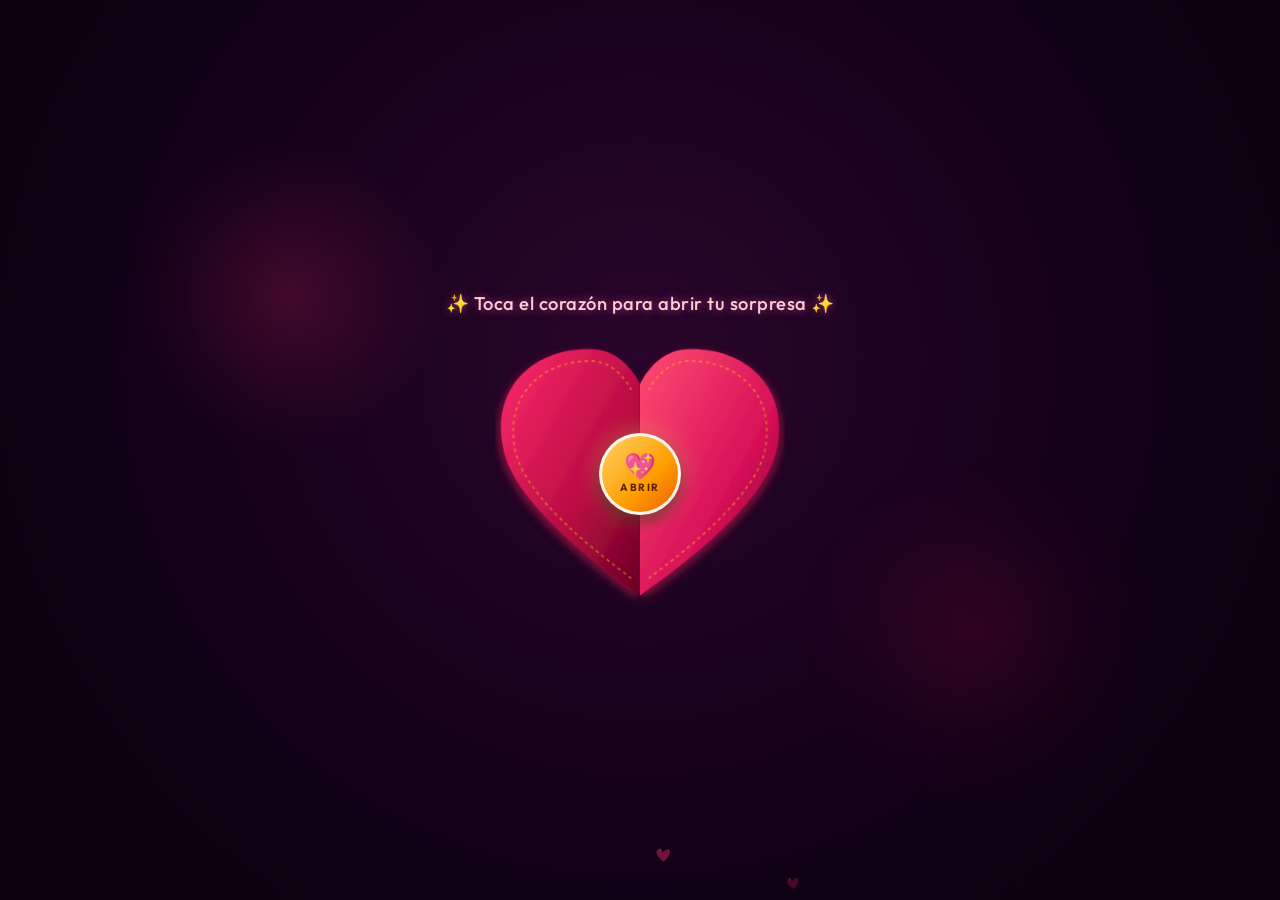
<file: index.html>
<!DOCTYPE html>
<html lang="es">
<head>
  <meta charset="UTF-8" />
  <meta name="viewport" content="width=device-width, initial-scale=1.0, maximum-scale=1.0, user-scalable=no" />
  <title>Para Mi Amor Bonito 💖</title>
  
  <meta name="description" content="Mi amor bonito * Te quiero. Una sorpresa interactiva especial para ti." />
  
  <!-- Vista previa enriquecida para WhatsApp, Telegram y redes -->
  <meta property="og:title" content="💖 Mi amor bonito" />
  <meta property="og:description" content="* Te quiero. Toca para abrir tu sorpresa especial..." />
  <meta property="og:image" content="foto.png" />
  <meta property="og:type" content="website" />
  <meta name="theme-color" content="#ff2a6d" />

  <!-- Tipografías románticas de Google Fonts -->
  <link rel="preconnect" href="https://fonts.googleapis.com" />
  <link rel="preconnect" href="https://fonts.gstatic.com" crossorigin />
  <link href="https://fonts.googleapis.com/css2?family=Caveat:wght@600;700&family=Great+Vibes&family=Montserrat:wght@300;400;600&family=Outfit:wght@300;500;700&display=swap" rel="stylesheet" />
  
  <!-- Hoja de estilos -->
  <link rel="stylesheet" href="style.css?v=2.0" />
</head>
<body>
  <!-- Canvas para la lluvia y explosiones de corazones y destellos -->
  <canvas id="particles-canvas"></canvas>

  <!-- Efectos de luz de fondo ambiental -->
  <div class="ambient-glow glow-1"></div>
  <div class="ambient-glow glow-2"></div>

  <!-- Contenedor principal de la experiencia -->
  <main class="experience-container">
    
    <!-- PANTALLA INICIAL: Corazón que late y se abre -->
    <div class="heart-box-wrapper" id="heartBoxWrapper">
      <div class="prompt-text" id="promptText">
        <span class="sparkle">✨</span> Toca el corazón para abrir tu sorpresa <span class="sparkle">✨</span>
      </div>

      <!-- El corazón 3D que se divide en dos mitades -->
      <div class="heart-split-card" id="heartSplitCard" role="button" aria-label="Abrir corazón sorpresa" tabindex="0">
        
        <!-- Mitad izquierda de la cubierta exterior -->
        <div class="heart-half left-half">
          <svg viewBox="0 0 250 460" class="half-svg">
            <defs>
              <linearGradient id="grad-left" x1="0%" y1="0%" x2="100%" y2="100%">
                <stop offset="0%" stop-color="#ff2a6d" />
                <stop offset="60%" stop-color="#b80c41" />
                <stop offset="100%" stop-color="#670024" />
              </linearGradient>
              <filter id="shadow-left" x="-20%" y="-20%" width="140%" height="140%">
                <feDropShadow dx="-4" dy="6" stdDeviation="8" flood-color="#ff1a60" flood-opacity="0.5" />
              </filter>
            </defs>
            <!-- Trazado de la mitad izquierda del corazón -->
            <path d="M250,440 C240,430 40,300 15,190 C-10,80 70,10 170,15 C215,17 240,55 250,75 L250,440 Z" 
                  fill="url(#grad-left)" 
                  filter="url(#shadow-left)" />
            <!-- Adornos dorados sutiles en la cubierta -->
            <path d="M235,410 C225,400 55,285 35,190 C15,95 80,35 165,35 C200,35 225,65 235,85" 
                  fill="none" 
                  stroke="rgba(255, 215, 0, 0.4)" 
                  stroke-width="3" 
                  stroke-dasharray="6,6" />
          </svg>
        </div>

        <!-- Mitad derecha de la cubierta exterior -->
        <div class="heart-half right-half">
          <svg viewBox="250 0 250 460" class="half-svg">
            <defs>
              <linearGradient id="grad-right" x1="0%" y1="0%" x2="100%" y2="100%">
                <stop offset="0%" stop-color="#ff4b72" />
                <stop offset="60%" stop-color="#d81159" />
                <stop offset="100%" stop-color="#7a002b" />
              </linearGradient>
              <filter id="shadow-right" x="-20%" y="-20%" width="140%" height="140%">
                <feDropShadow dx="4" dy="6" stdDeviation="8" flood-color="#ff1a60" flood-opacity="0.5" />
              </filter>
            </defs>
            <!-- Trazado de la mitad derecha del corazón -->
            <path d="M250,440 C260,430 460,300 485,190 C510,80 430,10 330,15 C285,17 260,55 250,75 L250,440 Z" 
                  fill="url(#grad-right)" 
                  filter="url(#shadow-right)" />
            <!-- Adornos dorados sutiles en la cubierta -->
            <path d="M265,410 C275,400 445,285 465,190 C485,95 420,35 335,35 C300,35 275,65 265,85" 
                  fill="none" 
                  stroke="rgba(255, 215, 0, 0.4)" 
                  stroke-width="3" 
                  stroke-dasharray="6,6" />
          </svg>
        </div>

        <!-- Sello central dorado con corazón palpitante -->
        <div class="lock-seal" id="lockSeal">
          <div class="seal-inner">
            <span class="seal-icon">💖</span>
            <span class="seal-text">ABRIR</span>
          </div>
        </div>

      </div>
    </div>

    <!-- CONTENIDO INTERIOR REVELADO (La foto y los textos de amor) -->
    <div class="revealed-content" id="revealedContent" aria-hidden="true">
      
      <!-- Contenedor del marco de corazón con la foto -->
      <div class="heart-frame-container" id="heartFrame">
        <svg viewBox="0 0 500 460" class="heart-photo-svg" preserveAspectRatio="xMidYMid meet" xmlns="http://www.w3.org/2000/svg" xmlns:xlink="http://www.w3.org/1999/xlink">
          <defs>
            <!-- Recorte en forma de corazón exacto -->
            <clipPath id="inner-heart-clip">
              <path d="M250,440 C240,430 40,300 15,190 C-10,80 70,10 170,15 C215,17 240,55 250,75 C260,55 285,17 330,15 C430,10 510,80 485,190 C460,300 260,430 250,440 Z" />
            </clipPath>

            <!-- Gradiente para el borde del corazón -->
            <linearGradient id="heart-border-gradient" x1="0%" y1="0%" x2="100%" y2="100%">
              <stop offset="0%" stop-color="#ff758c" />
              <stop offset="50%" stop-color="#ff2a6d" />
              <stop offset="100%" stop-color="#ffbe0b" />
            </linearGradient>
          </defs>

          <!-- Fondo suave interior del corazón -->
          <path d="M250,440 C240,430 40,300 15,190 C-10,80 70,10 170,15 C215,17 240,55 250,75 C260,55 285,17 330,15 C430,10 510,80 485,190 C460,300 260,430 250,440 Z" 
                fill="#2b0014" />

          <!-- Imagen con recorte de corazón, centrada con precisión en los rostros y el abrazo -->
          <g clip-path="url(#inner-heart-clip)">
            <image href="foto.png" xlink:href="foto.png" x="-15" y="-220" width="530" height="832" preserveAspectRatio="xMidYMid slice" />
          </g>

          <!-- Halo de luz neón ultra fluido (100% vectorial, 0ms de lag) -->
          <path d="M250,440 C240,430 40,300 15,190 C-10,80 70,10 170,15 C215,17 240,55 250,75 C260,55 285,17 330,15 C430,10 510,80 485,190 C460,300 260,430 250,440 Z" 
                fill="none" 
                stroke="rgba(255, 42, 109, 0.22)" 
                stroke-width="26" />

          <path d="M250,440 C240,430 40,300 15,190 C-10,80 70,10 170,15 C215,17 240,55 250,75 C260,55 285,17 330,15 C430,10 510,80 485,190 C460,300 260,430 250,440 Z" 
                fill="none" 
                stroke="rgba(255, 75, 114, 0.45)" 
                stroke-width="13" />

          <!-- Borde brillante principal con degradado cálido -->
          <path d="M250,440 C240,430 40,300 15,190 C-10,80 70,10 170,15 C215,17 240,55 250,75 C260,55 285,17 330,15 C430,10 510,80 485,190 C460,300 260,430 250,440 Z" 
                fill="none" 
                stroke="url(#heart-border-gradient)" 
                stroke-width="6" />

          <!-- Borde interior dorado delicado -->
          <path d="M250,425 C242,415 55,290 32,188 C10,88 82,24 172,28 C212,30 235,62 250,82 C265,62 288,30 328,28 C418,24 490,88 468,188 C445,290 258,415 250,425 Z" 
                fill="none" 
                stroke="rgba(255, 255, 255, 0.7)" 
                stroke-width="2" />
        </svg>

        <!-- Destellos flotantes decorativos en las esquinas del corazón -->
        <span class="floating-sparkle sp-1">✨</span>
        <span class="floating-sparkle sp-2">💖</span>
        <span class="floating-sparkle sp-3">✨</span>
      </div>

      <!-- TEXTOS SOLICITADOS CON ANIMACIÓN ROMÁNTICA -->
      <div class="love-messages" id="loveMessages">
        <h1 class="main-title">Mi amor bonito</h1>
        
        <div class="divider-hearts">
          <span class="line"></span>
          <span class="center-heart">💕</span>
          <span class="line"></span>
        </div>

        <p class="sub-title">* Te quiero.</p>
      </div>

      <!-- BOTONES DE ACCIÓN Y CONTROL -->
      <div class="action-buttons">
        <!-- Botón para repetir la animación -->
        <button type="button" class="btn-action" id="btnReplay" title="Volver a abrir el corazón">
          <span>🔄</span> Abrir otra vez
        </button>

        <!-- Botón para lluvia de corazones instantánea -->
        <button type="button" class="btn-action pulse" id="btnBurst" title="Lluvia de corazones">
          <span>💖</span> Más amor
        </button>

        <!-- Botón para alternar la música de piano romántico -->
        <button type="button" class="btn-action" id="btnMusic" title="Activar/desactivar música romántica">
          <span id="musicIcon">🎵</span> <span id="musicText">Música</span>
        </button>
      </div>

    </div>

  </main>

  <!-- Archivo JavaScript con la interactividad (con parámetro para invalidar caché del navegador) -->
  <script src="script.js?v=2.0"></script>
</body>
</html>
</file>
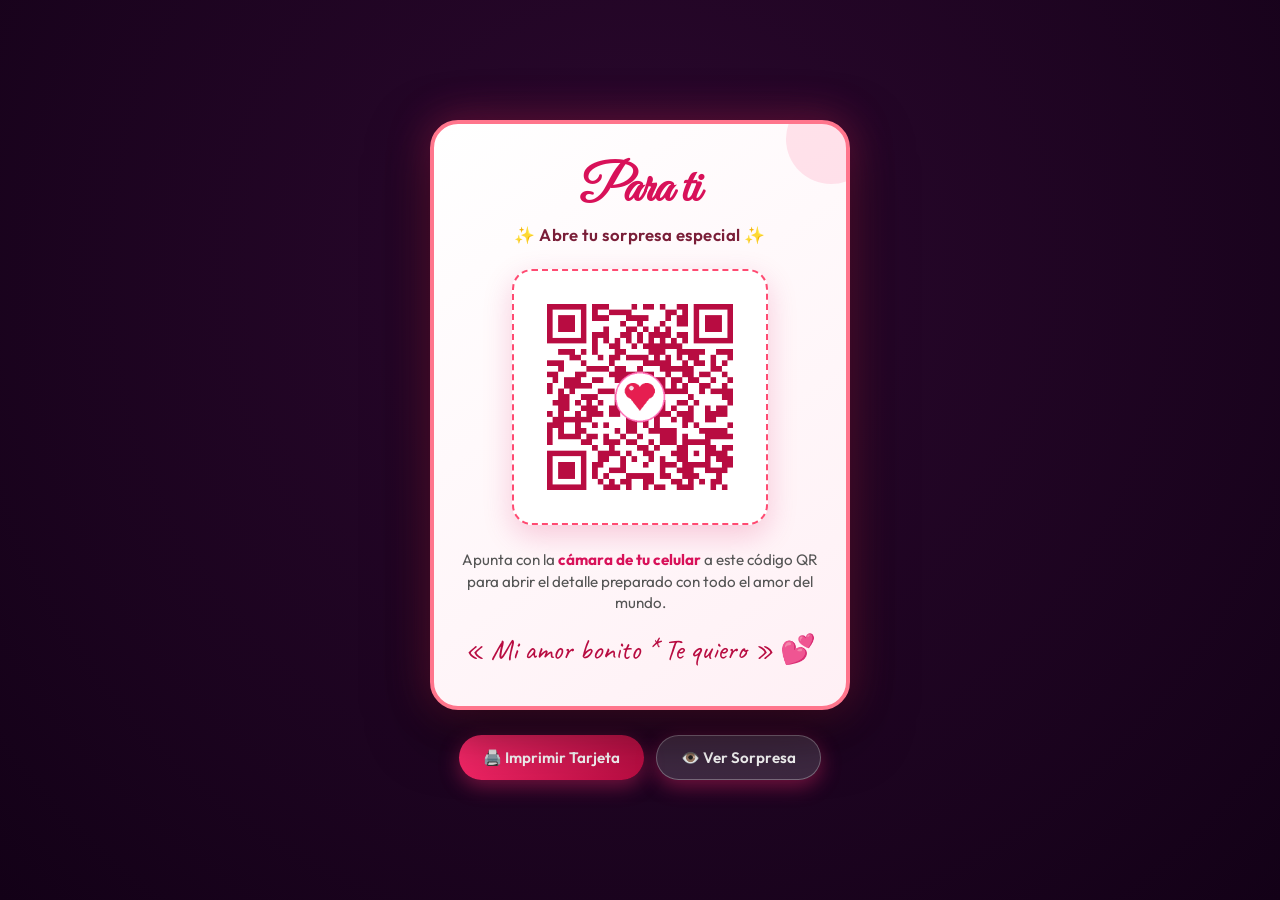
<file: tarjeta_regalo.html>
<!DOCTYPE html>
<html lang="es">
<head>
  <meta charset="UTF-8" />
  <meta name="viewport" content="width=device-width, initial-scale=1.0" />
  <title>Tarjeta de Regalo - Escanea tu Sorpresa 💖</title>
  <link rel="preconnect" href="https://fonts.googleapis.com" />
  <link rel="preconnect" href="https://fonts.gstatic.com" crossorigin />
  <link href="https://fonts.googleapis.com/css2?family=Caveat:wght@600&family=Great+Vibes&family=Outfit:wght@400;600;700&display=swap" rel="stylesheet" />
  <style>
    * {
      box-sizing: border-box;
      margin: 0;
      padding: 0;
    }
    body {
      min-height: 100vh;
      background: radial-gradient(circle at 50% 30%, #2b082e 0%, #130117 100%);
      font-family: 'Outfit', sans-serif;
      color: #fff;
      display: flex;
      flex-direction: column;
      justify-content: center;
      align-items: center;
      padding: 20px;
    }
    .card-container {
      background: linear-gradient(145deg, #ffffff 0%, #fff0f5 100%);
      color: #333;
      width: 100%;
      max-width: 420px;
      border-radius: 28px;
      padding: 38px 28px;
      text-align: center;
      box-shadow: 0 20px 60px rgba(0, 0, 0, 0.6), 0 0 40px rgba(255, 42, 109, 0.4);
      border: 4px solid #ff758c;
      position: relative;
      overflow: hidden;
    }
    .card-container::before {
      content: '';
      position: absolute;
      top: -30px;
      right: -30px;
      width: 90px;
      height: 90px;
      background: rgba(255, 42, 109, 0.12);
      border-radius: 50%;
    }
    .card-title {
      font-family: 'Great Vibes', cursive;
      font-size: 3.2rem;
      color: #d81159;
      line-height: 1.1;
      margin-bottom: 6px;
    }
    .card-subtitle {
      font-size: 1.05rem;
      color: #7a1e38;
      font-weight: 600;
      letter-spacing: 0.5px;
      margin-bottom: 24px;
    }
    .qr-frame {
      background: #ffffff;
      padding: 16px;
      border-radius: 20px;
      box-shadow: 0 10px 30px rgba(216, 17, 89, 0.2);
      display: inline-block;
      margin-bottom: 20px;
      border: 2px dashed #ff4b72;
    }
    .qr-frame img {
      width: 220px;
      height: 220px;
      display: block;
      border-radius: 12px;
    }
    .instructions {
      font-size: 0.95rem;
      color: #555;
      line-height: 1.4;
      margin-bottom: 18px;
    }
    .instructions strong {
      color: #d81159;
    }
    .quote {
      font-family: 'Caveat', cursive;
      font-size: 1.8rem;
      color: #b80c41;
      margin-top: 10px;
    }
    .controls {
      margin-top: 25px;
      display: flex;
      gap: 12px;
    }
    .btn {
      background: linear-gradient(135deg, #ff2a6d 0%, #b80c41 100%);
      color: #fff;
      border: none;
      padding: 12px 24px;
      border-radius: 30px;
      font-family: 'Outfit', sans-serif;
      font-weight: 600;
      font-size: 0.95rem;
      cursor: pointer;
      box-shadow: 0 6px 20px rgba(255, 42, 109, 0.4);
      text-decoration: none;
      transition: all 0.2s;
    }
    .btn:hover {
      transform: translateY(-2px);
      box-shadow: 0 8px 25px rgba(255, 42, 109, 0.6);
    }
    @media print {
      body {
        background: none;
      }
      .controls {
        display: none;
      }
      .card-container {
        box-shadow: none;
        border: 2px solid #ff758c;
      }
    }
  </style>
</head>
<body>

  <div class="card-container">
    <h1 class="card-title">Para ti</h1>
    <p class="card-subtitle">✨ Abre tu sorpresa especial ✨</p>

    <div class="qr-frame">
      <img src="qr_romantico.png" alt="Código QR Romántico" />
    </div>

    <p class="instructions">
      Apunta con la <strong>cámara de tu celular</strong> a este código QR para abrir el detalle preparado con todo el amor del mundo.
    </p>

    <p class="quote">« Mi amor bonito * Te quiero » 💕</p>
  </div>

  <div class="controls">
    <button class="btn" onclick="window.print()">🖨️ Imprimir Tarjeta</button>
    <a href="index.html" class="btn" style="background: rgba(255,255,255,0.15); border: 1px solid rgba(255,255,255,0.3);">
      👁️ Ver Sorpresa
    </a>
  </div>

</body>
</html>
</file>
<file: style.css>
/* ==========================================================================
   ESTILOS VISUALES: EXPERIENCIA ROMÁNTICA "MI AMOR BONITO"
   Diseñado para celulares y pantallas de cualquier tamaño con estética cálida,
   animaciones tridimensionales suaves y efectos de luz neón.
   ========================================================================== */

/* Reseteo básico y variables de diseño */
:root {
  --color-bg-dark: #0a010d;
  --color-bg-deep: #19031f;
  --color-heart-main: #ff2a6d;
  --color-heart-light: #ff758c;
  --color-heart-dark: #b80c41;
  --color-gold: #ffd166;
  --color-gold-glow: rgba(255, 209, 102, 0.45);
  --color-pink-glow: rgba(255, 42, 109, 0.65);
  --color-text-light: #ffffff;
  --font-cursive: 'Great Vibes', cursive;
  --font-display: 'Outfit', sans-serif;
  --font-text: 'Montserrat', sans-serif;
}

* {
  margin: 0;
  padding: 0;
  box-sizing: border-box;
  -webkit-tap-highlight-color: transparent;
}

html, body {
  width: 100%;
  height: 100%;
  overflow-x: hidden;
  background-color: var(--color-bg-dark);
  color: var(--color-text-light);
  font-family: var(--font-text);
}

body {
  display: flex;
  justify-content: center;
  align-items: center;
  min-height: 100vh;
  background: radial-gradient(circle at 50% 40%, #29052b 0%, #15021a 50%, #08000b 100%);
  position: relative;
  user-select: none;
}

/* Canvas para las partículas y corazones en segundo plano */
#particles-canvas {
  position: fixed;
  top: 0;
  left: 0;
  width: 100%;
  height: 100%;
  pointer-events: none;
  z-index: 1;
}

/* Luces ambientales optimizadas con degradado puro (sin filtros de desenfoque que causan lag) */
.ambient-glow {
  position: fixed;
  border-radius: 50%;
  pointer-events: none;
  z-index: 0;
  opacity: 0.65;
  will-change: transform;
  animation: floatAmbient 10s ease-in-out infinite alternate;
}

.glow-1 {
  width: 320px;
  height: 320px;
  background: radial-gradient(circle, rgba(255, 42, 109, 0.28) 0%, rgba(255, 42, 109, 0.08) 45%, transparent 70%);
  top: 15%;
  left: 10%;
}

.glow-2 {
  width: 360px;
  height: 360px;
  background: radial-gradient(circle, rgba(184, 12, 65, 0.25) 0%, rgba(184, 12, 65, 0.06) 45%, transparent 70%);
  bottom: 10%;
  right: 10%;
  animation-delay: -5s;
}

@keyframes floatAmbient {
  0% { transform: translate3d(0, 0, 0); }
  100% { transform: translate3d(25px, -15px, 0); }
}

/* Contenedor central */
.experience-container {
  position: relative;
  z-index: 10;
  width: 100%;
  max-width: 520px;
  min-height: 100vh;
  display: flex;
  flex-direction: column;
  justify-content: center;
  align-items: center;
  padding: 24px 16px;
  text-align: center;
}

/* ==========================================================================
   PANTALLA DE APERTURA: CORAZÓN 3D QUE SE ABRE
   ========================================================================== */

.heart-box-wrapper {
  position: relative;
  display: flex;
  flex-direction: column;
  align-items: center;
  justify-content: center;
  transition: opacity 0.8s ease, transform 0.8s ease;
}

/* Texto de invitación a tocar */
.prompt-text {
  font-family: var(--font-display);
  font-size: 1.15rem;
  font-weight: 500;
  color: #ffcad4;
  margin-bottom: 24px;
  letter-spacing: 0.5px;
  text-shadow: 0 0 10px rgba(255, 105, 180, 0.6);
  animation: pulseText 2s ease-in-out infinite;
}

.prompt-text .sparkle {
  display: inline-block;
  animation: spinSparkle 3s linear infinite;
}

@keyframes pulseText {
  0%, 100% { opacity: 0.85; transform: scale(1); }
  50% { opacity: 1; transform: scale(1.04); text-shadow: 0 0 16px rgba(255, 42, 109, 0.9); }
}

@keyframes spinSparkle {
  0% { transform: rotate(0deg) scale(0.9); }
  50% { transform: rotate(180deg) scale(1.2); }
  100% { transform: rotate(360deg) scale(0.9); }
}

/* Tarjeta del corazón con perspectiva tridimensional */
.heart-split-card {
  position: relative;
  width: 290px;
  height: 270px;
  cursor: pointer;
  perspective: 1200px;
  transform-style: preserve-3d;
  animation: heartIdleBeat 2.2s ease-in-out infinite;
  transition: transform 0.3s ease;
}

.heart-split-card:hover {
  transform: scale(1.04);
}

.heart-split-card:active {
  transform: scale(0.97);
}

/* Latido suave antes de abrirse */
@keyframes heartIdleBeat {
  0%, 100% { transform: scale(1); }
  14% { transform: scale(1.10); }
  28% { transform: scale(1.03); }
  42% { transform: scale(1.14); }
  70% { transform: scale(1); }
}

/* Mitades del corazón */
.heart-half {
  position: absolute;
  top: 0;
  width: 145px;
  height: 270px;
  overflow: visible;
  transition: transform 1.2s cubic-bezier(0.2, 0.85, 0.25, 1), opacity 0.8s ease;
  will-change: transform, opacity;
}

.half-svg {
  width: 100%;
  height: 100%;
  display: block;
}

/* Mitad izquierda */
.left-half {
  left: 0;
  transform-origin: left center;
}

/* Mitad derecha */
.right-half {
  right: 0;
  transform-origin: right center;
}

/* Sello de apertura central */
.lock-seal {
  position: absolute;
  top: 50%;
  left: 50%;
  transform: translate(-50%, -50%);
  width: 82px;
  height: 82px;
  border-radius: 50%;
  background: linear-gradient(135deg, #ffd166 0%, #ff9e00 60%, #e85d04 100%);
  border: 3px solid rgba(255, 255, 255, 0.9);
  box-shadow: 0 0 25px var(--color-gold-glow), 0 6px 15px rgba(0, 0, 0, 0.6);
  display: flex;
  align-items: center;
  justify-content: center;
  z-index: 15;
  transition: transform 0.5s ease, opacity 0.4s ease;
  pointer-events: none;
}

.seal-inner {
  display: flex;
  flex-direction: column;
  align-items: center;
  justify-content: center;
}

.seal-icon {
  font-size: 1.6rem;
  line-height: 1;
}

.seal-text {
  font-family: var(--font-display);
  font-size: 0.65rem;
  font-weight: 700;
  color: #5c1d00;
  letter-spacing: 1.5px;
  margin-top: 3px;
}

/* Animación de apertura de las puertas del corazón */
.heart-split-card.opened {
  animation: none;
  pointer-events: none;
}

.heart-split-card.opened .left-half {
  transform: rotateY(-115deg) translateY(-25px) scale(0.9);
  opacity: 0;
}

.heart-split-card.opened .right-half {
  transform: rotateY(115deg) translateY(-25px) scale(0.9);
  opacity: 0;
}

.heart-split-card.opened .lock-seal {
  transform: translate(-50%, -50%) scale(0);
  opacity: 0;
}

.heart-box-wrapper.opened {
  position: absolute;
  pointer-events: none;
  opacity: 0;
  transform: scale(1.1);
}

/* ==========================================================================
   CONTENIDO REVELADO (FOTO EN FORMA DE CORAZÓN Y TEXTOS)
   ========================================================================== */

.revealed-content {
  display: none;
  opacity: 0;
  transform: scale(0.7) translateY(30px);
  flex-direction: column;
  align-items: center;
  justify-content: center;
  width: 100%;
  transition: opacity 1.1s cubic-bezier(0.16, 1, 0.3, 1), transform 1.1s cubic-bezier(0.16, 1, 0.3, 1);
}

.revealed-content.visible {
  display: flex;
  opacity: 1;
  transform: scale(1) translateY(0);
}

/* Contenedor del marco de foto de corazón (ultra optimizado para 60-120fps) */
.heart-frame-container {
  position: relative;
  width: 320px;
  max-width: 90vw;
  height: 300px;
  margin: 0 auto;
  will-change: transform;
  transform: translate3d(0, 0, 0);
  animation: heartPhotoFloat 3.2s ease-in-out infinite alternate;
}

.heart-photo-svg {
  width: 100%;
  height: 100%;
  display: block;
  overflow: visible;
}

/* Movimiento suave acelerado por GPU (cero repintados, cero lag) */
@keyframes heartPhotoFloat {
  0% { transform: translate3d(0, 0, 0) scale(1); }
  100% { transform: translate3d(0, -7px, 0) scale(1.018); }
}

/* Destellos flotantes alrededor de la foto */
.floating-sparkle {
  position: absolute;
  font-size: 1.5rem;
  pointer-events: none;
  animation: twinkleSparkle 2.5s ease-in-out infinite;
}

.sp-1 { top: 5%; left: -5%; animation-delay: 0.2s; }
.sp-2 { top: 12%; right: -5%; font-size: 1.8rem; animation-delay: 1.1s; }
.sp-3 { bottom: 12%; left: 8%; animation-delay: 1.8s; }

@keyframes twinkleSparkle {
  0%, 100% { opacity: 0.3; transform: scale(0.8) rotate(0deg); }
  50% { opacity: 1; transform: scale(1.25) rotate(20deg); }
}

/* ==========================================================================
   MENSAJES DE AMOR
   ========================================================================== */

.love-messages {
  margin-top: 24px;
  display: flex;
  flex-direction: column;
  align-items: center;
  padding: 0 10px;
}

/* Título principal caligráfico */
.main-title {
  font-family: var(--font-cursive);
  font-size: clamp(2.8rem, 9vw, 3.8rem);
  font-weight: 400;
  line-height: 1.15;
  background: linear-gradient(135deg, #ffffff 10%, #ff8da1 50%, #ff4b72 100%);
  -webkit-background-clip: text;
  -webkit-text-fill-color: transparent;
  filter: drop-shadow(0 2px 14px rgba(255, 75, 114, 0.7));
  margin-bottom: 8px;
  animation: revealTitle 1.2s ease-out forwards;
}

@keyframes revealTitle {
  0% { opacity: 0; transform: translateY(20px); }
  100% { opacity: 1; transform: translateY(0); }
}

/* Separador decorativo con corazoncito */
.divider-hearts {
  display: flex;
  align-items: center;
  justify-content: center;
  gap: 12px;
  width: 220px;
  margin: 6px auto 14px;
}

.divider-hearts .line {
  flex: 1;
  height: 1.5px;
  background: linear-gradient(90deg, transparent, rgba(255, 117, 140, 0.7), transparent);
}

.divider-hearts .center-heart {
  font-size: 1.1rem;
  animation: beatMini 1.8s infinite;
}

@keyframes beatMini {
  0%, 100% { transform: scale(1); }
  50% { transform: scale(1.3); }
}

/* Subtítulo: * Te quiero. */
.sub-title {
  font-family: var(--font-display);
  font-size: clamp(1.4rem, 5vw, 1.85rem);
  font-weight: 700;
  color: #fff0f3;
  letter-spacing: 1.5px;
  text-shadow: 0 0 12px rgba(255, 255, 255, 0.7), 0 0 24px rgba(255, 42, 109, 0.9);
  animation: revealSubtitle 1.4s ease-out forwards;
}

@keyframes revealSubtitle {
  0% { opacity: 0; transform: translateY(15px); }
  100% { opacity: 1; transform: translateY(0); }
}

/* ==========================================================================
   BOTONES DE ACCIÓN
   ========================================================================== */

.action-buttons {
  display: flex;
  flex-wrap: wrap;
  align-items: center;
  justify-content: center;
  gap: 12px;
  margin-top: 26px;
}

.btn-action {
  background: rgba(255, 255, 255, 0.1);
  border: 1px solid rgba(255, 255, 255, 0.25);
  color: #ffffff;
  padding: 10px 18px;
  border-radius: 30px;
  font-family: var(--font-display);
  font-size: 0.92rem;
  font-weight: 500;
  cursor: pointer;
  display: inline-flex;
  align-items: center;
  gap: 6px;
  backdrop-filter: blur(10px);
  -webkit-backdrop-filter: blur(10px);
  box-shadow: 0 4px 15px rgba(0, 0, 0, 0.3);
  transition: all 0.25s ease;
  text-decoration: none;
}

.btn-action:hover {
  background: rgba(255, 42, 109, 0.35);
  border-color: rgba(255, 117, 140, 0.8);
  transform: translateY(-2px);
  box-shadow: 0 6px 20px rgba(255, 42, 109, 0.5);
}

.btn-action:active {
  transform: translateY(1px);
}

.btn-action.pulse {
  background: linear-gradient(135deg, rgba(255, 42, 109, 0.7) 0%, rgba(216, 17, 89, 0.8) 100%);
  border-color: rgba(255, 255, 255, 0.4);
}

/* ==========================================================================
   AJUSTES PARA PANTALLAS PEQUEÑAS (MÓVILES)
   ========================================================================== */

@media (max-width: 380px) {
  .heart-split-card {
    width: 250px;
    height: 230px;
  }
  .heart-half {
    width: 125px;
    height: 230px;
  }
  .heart-frame-container {
    width: 270px;
    height: 250px;
  }
  .main-title {
    font-size: 2.6rem;
  }
  .sub-title {
    font-size: 1.3rem;
  }
}
</file>
